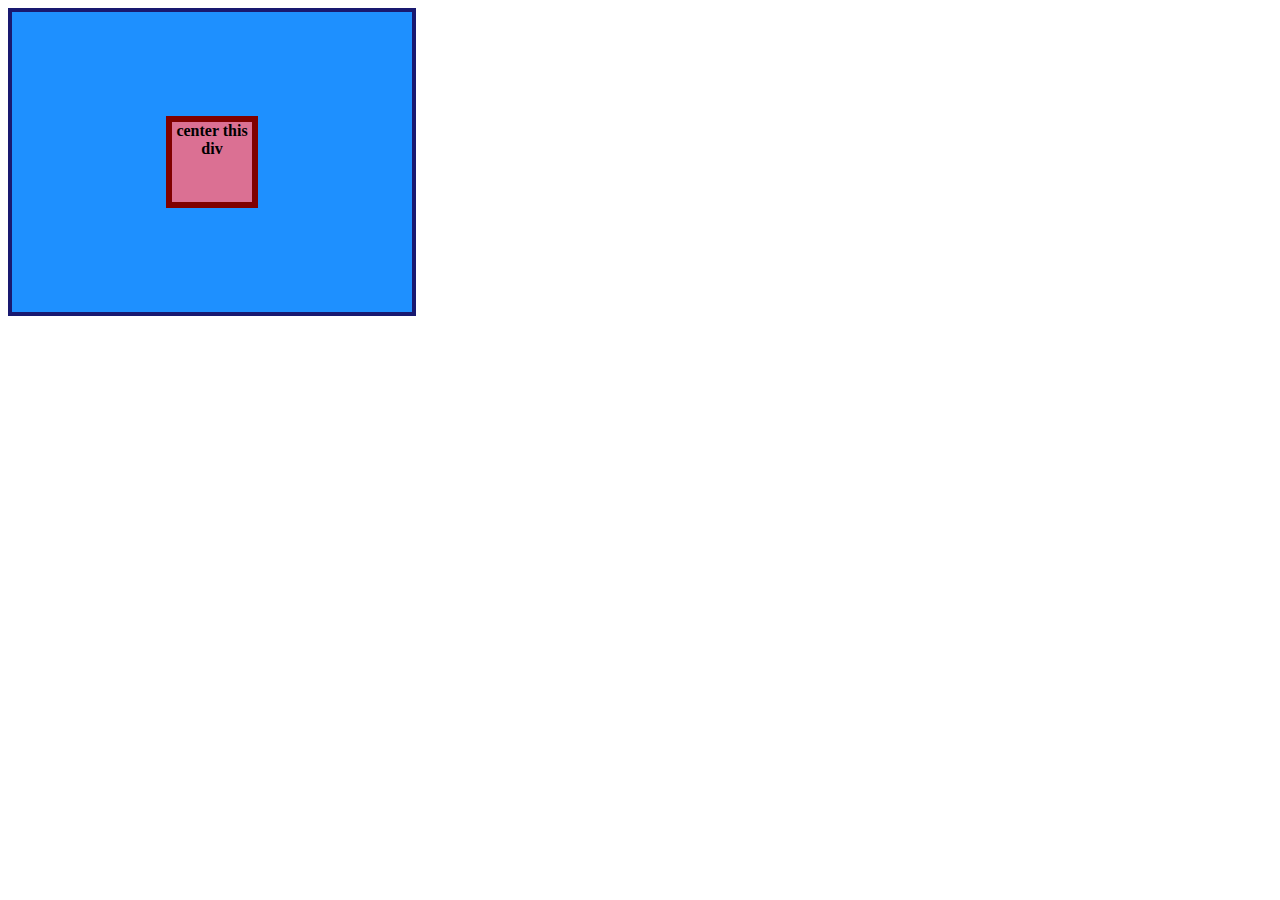
<file: ukol-1/index.html>
<!DOCTYPE html>
<html lang="en">
  <head>
    <meta charset="UTF-8">
    <meta http-equiv="X-UA-Compatible" content="IE=edge">
    <meta name="viewport" content="width=device-width, initial-scale=1.0">
    <title>CENTER THIS DIV</title>
    <link rel="stylesheet" href="style.css">
  </head>
  <body>
    <div class="container">
      <div class="box">center this div</div>
    </div>
  </body>
</html>
</file>
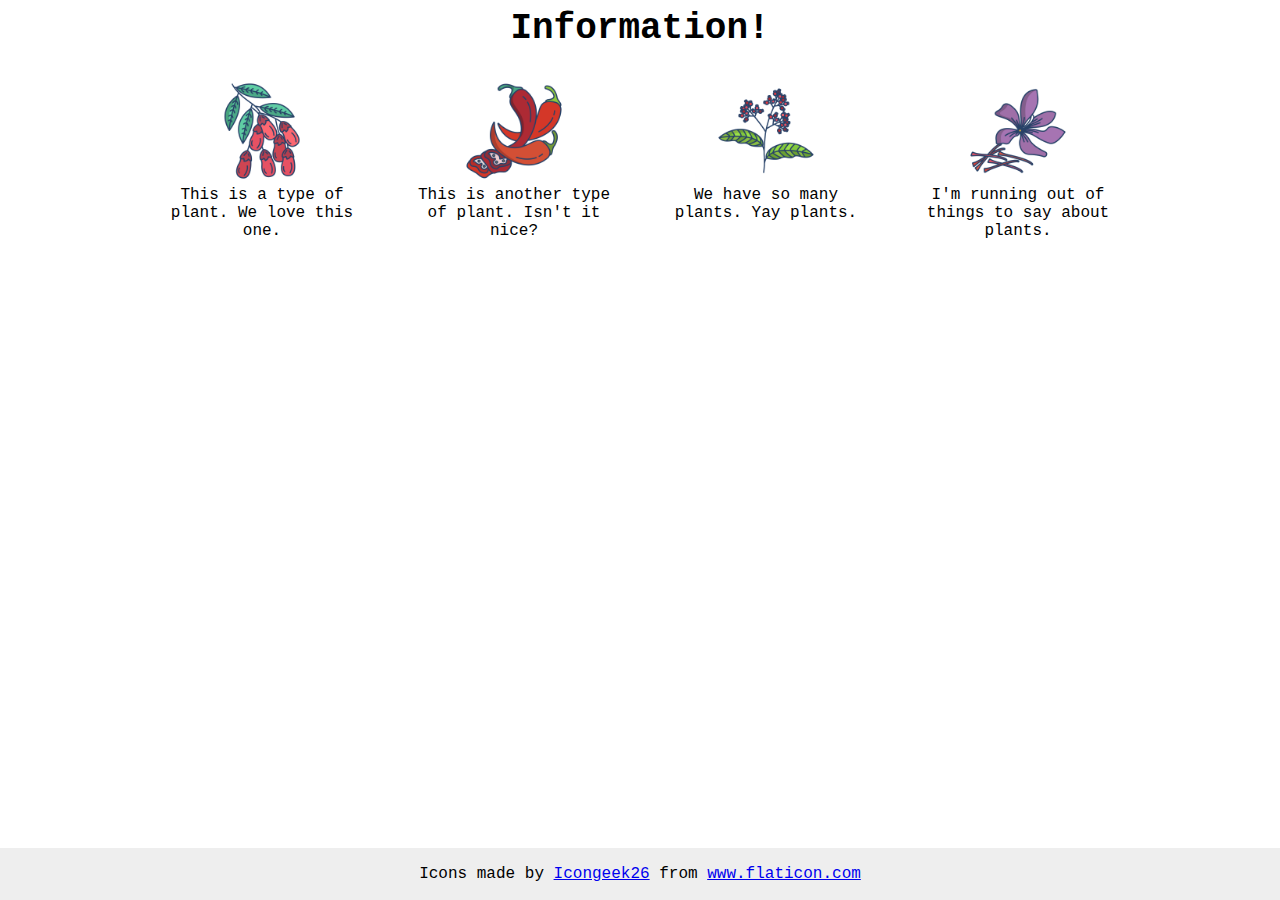
<file: ukol-ctyri/index.html>
<!DOCTYPE html>
<html lang="en">
  <head>
    <meta charset="UTF-8">
    <meta http-equiv="X-UA-Compatible" content="IE=edge">
    <meta name="viewport" content="width=device-width, initial-scale=1.0">
    <title>Information</title>
    <link rel="stylesheet" href="style.css">
  </head>
  <body>
    <div class="title">Information!</div>
    <div class="content">
        <div class="jedna">
            <img src="./images/barberry.png" alt="barberry">
            <div class="text">This is a type of plant. We love this one.</div>
        </div>
        <div class="dva">
            <img src="./images/chilli.png" alt="chili">
            <div class="text">This is another type of plant. Isn't it nice?</div>
        </div>
        <div class="tri">
            <img src="./images/pepper.png" alt="pepper">
            <div class="text">We have so many plants. Yay plants.</div>
        </div>
        <div class="ctyri">
            <img src="./images/saffron.png" alt="saffron">
            <div class="text">I'm running out of things to say about plants.</div>
        </div>
    </div>
    <!-- disregard this section, it's here to give attribution to the creator of these icons -->
    <div class="footer">
      <div>Icons made by <a href="https://www.flaticon.com/authors/icongeek26" title="Icongeek26">Icongeek26</a> from <a href="https://www.flaticon.com/" title="Flaticon">www.flaticon.com</a></div>
    </div>
  </body>
</html>
</file>
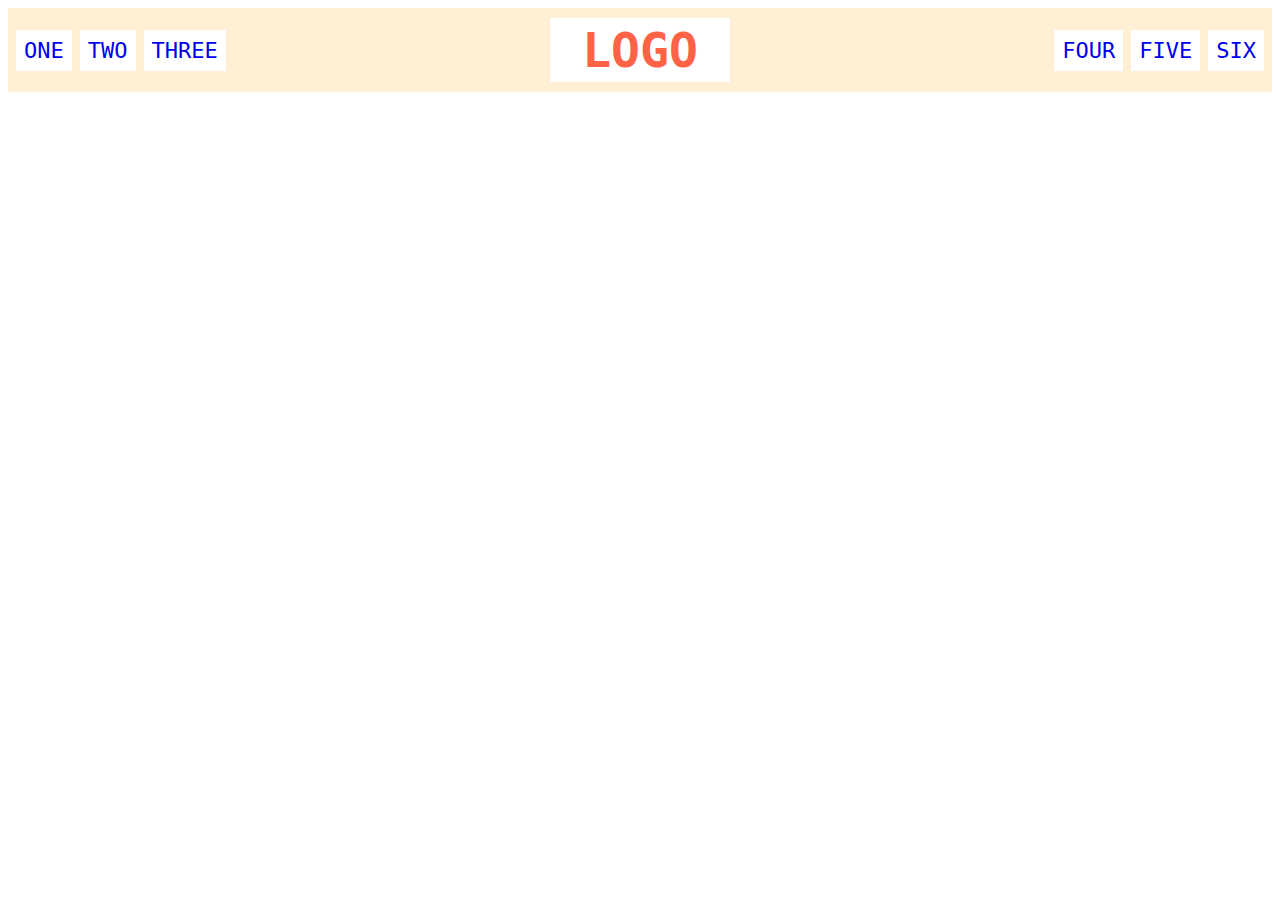
<file: ukol-dve/index.html>
<!DOCTYPE html>
<html lang="en">
  <head>
    <meta charset="UTF-8">
    <meta http-equiv="X-UA-Compatible" content="IE=edge">
    <meta name="viewport" content="width=device-width, initial-scale=1.0">
    <title>Flex Header</title>
    <link rel="stylesheet" href="style.css">
  </head>
  <body>
    <div class="header">
      <div class="left-links">
        <ul>
          <li><a href="#">ONE</a></li>
          <li><a href="#">TWO</a></li>
          <li><a href="#">THREE</a></li>
        </ul>
      </div>
      <div class="logo">LOGO</div>
      <div class="right-links">
        <ul>
          <li><a href="#">FOUR</a></li>
          <li><a href="#">FIVE</a></li>
          <li><a href="#">SIX</a></li>
        </ul>
      </div>
    </div>
  </body>
</html>
</file>
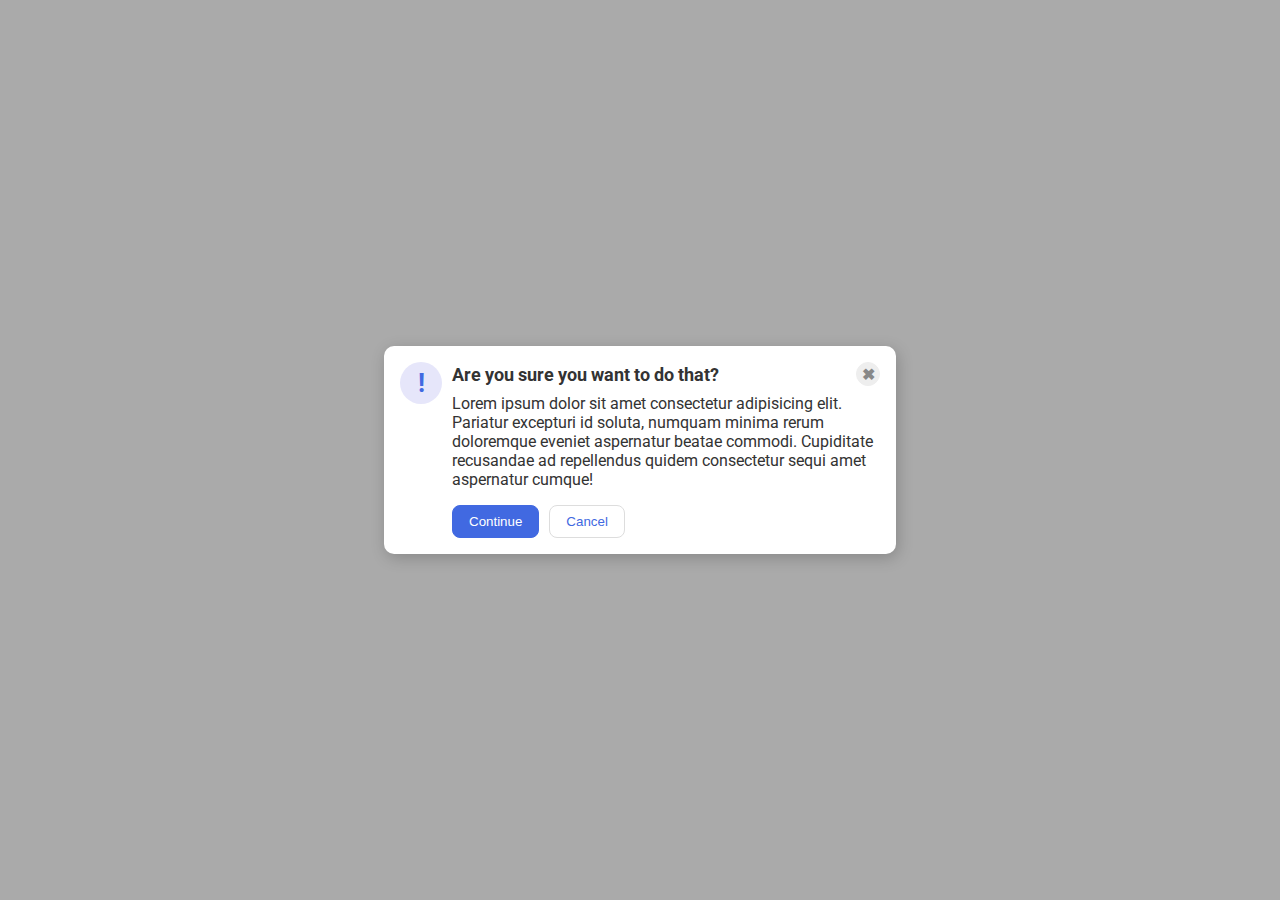
<file: ukol-pet/index.html>
<!DOCTYPE html>
<html lang="en">
  <head>
    <meta charset="UTF-8">
    <meta http-equiv="X-UA-Compatible" content="IE=edge">
    <meta name="viewport" content="width=device-width, initial-scale=1.0">
    <link rel="stylesheet" href="style.css">
    <title>Modal</title>
  </head>
  <body>
    <div class="modal">
        <div class="ikona">
            <div class="icon">!</div>
        </div>
        <div class="content">
            <div class="hlavicka">
                <div class="header">Are you sure you want to do that?</div>
                <button class="close-button">✖</button>
            </div>
            <div class="text">
                <div class="text">Lorem ipsum dolor sit amet consectetur adipisicing elit. Pariatur excepturi id soluta, numquam minima rerum doloremque eveniet aspernatur beatae commodi. Cupiditate recusandae ad repellendus quidem consectetur sequi amet aspernatur cumque!</div>
            </div>
            <div class="tlacitka">
                <button class="continue">Continue</button>
                <button class="cancel">Cancel</button>
            </div>
        </div>
    </div>
  </body>
</html>
</file>
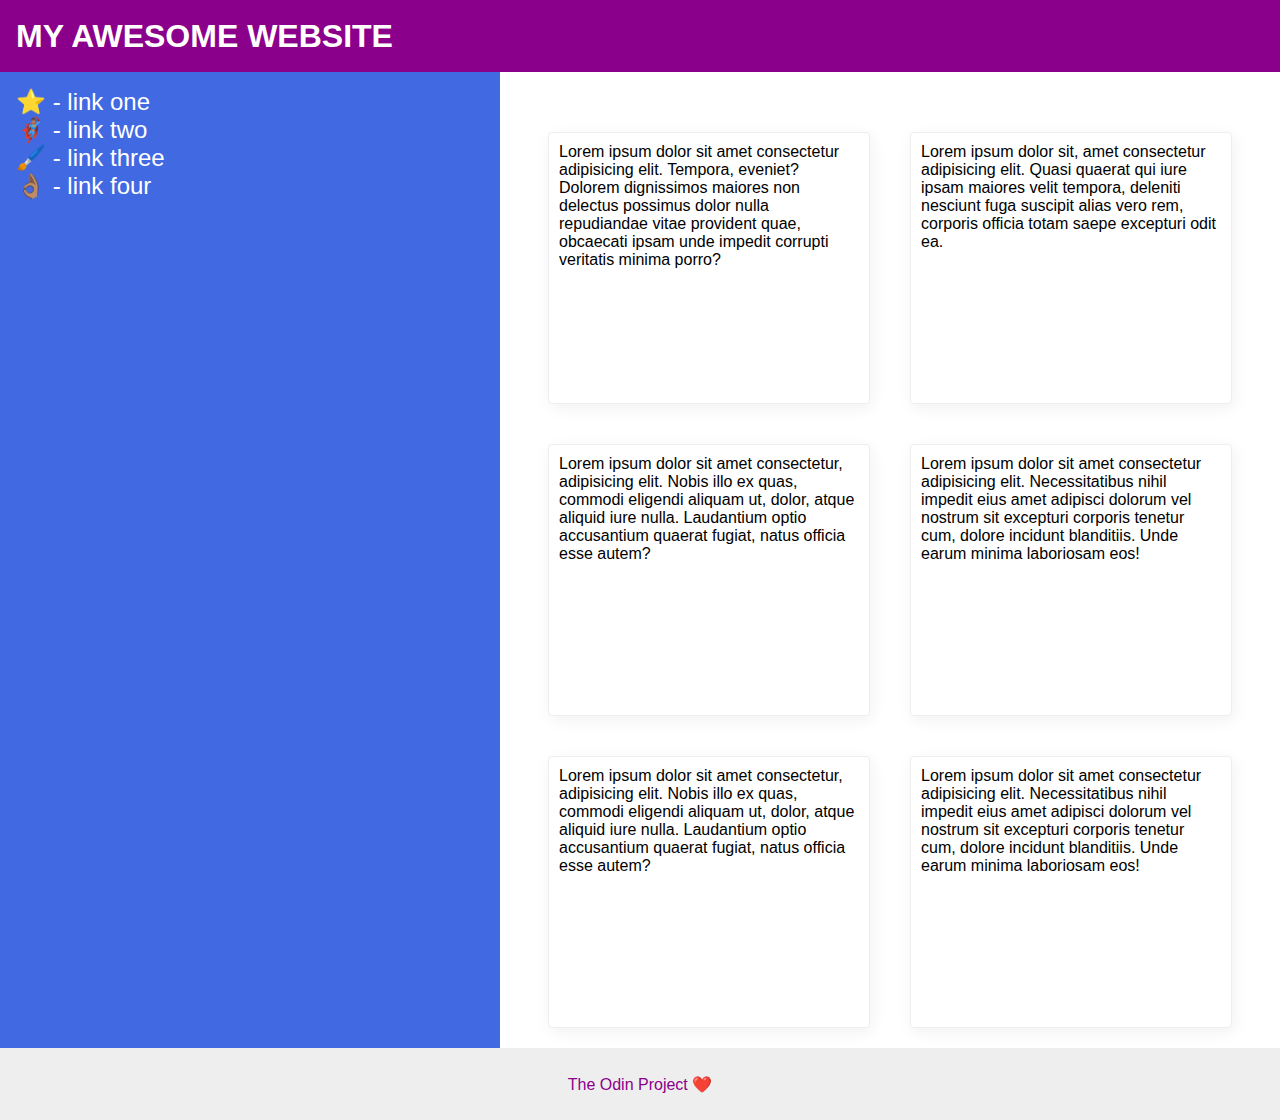
<file: ukol-sedm/index.html>
<!DOCTYPE html>
<html lang="en">
  <head>
    <meta charset="UTF-8">
    <meta http-equiv="X-UA-Compatible" content="IE=edge">
    <meta name="viewport" content="width=device-width, initial-scale=1.0">
    <title>The Holy Grail</title>
    <link rel="stylesheet" href="style.css">
  </head>
  <body>
    <div class="telo">
    <div>
        <div class="header">
        MY AWESOME WEBSITE
        </div>
    </div>

    <div class="content">
            
                <div class="sidebar">
                <ul>
                    <li><a href="#">⭐ - link one</a></li>
                    <li><a href="#">🦸🏽‍♂️ - link two</a></li>
                    <li><a href="#">🖌️ - link three</a></li>
                    <li><a href="#">👌🏽 - link four</a></li>
                </ul>
                </div>
            

            <div class="karty">
                <div class="card">Lorem ipsum dolor sit amet consectetur adipisicing elit. Tempora, eveniet? Dolorem dignissimos maiores non delectus possimus dolor nulla repudiandae vitae provident quae, obcaecati ipsam unde impedit corrupti veritatis minima porro?</div>
                <div class="card">Lorem ipsum dolor sit, amet consectetur adipisicing elit. Quasi quaerat qui iure ipsam maiores velit tempora, deleniti nesciunt fuga suscipit alias vero rem, corporis officia totam saepe excepturi odit ea.</div>
                <div class="card">Lorem ipsum dolor sit amet consectetur, adipisicing elit. Nobis illo ex quas, commodi eligendi aliquam ut, dolor, atque aliquid iure nulla. Laudantium optio accusantium quaerat fugiat, natus officia esse autem?</div>
                <div class="card">Lorem ipsum dolor sit amet consectetur adipisicing elit. Necessitatibus nihil impedit eius amet adipisci dolorum vel nostrum sit excepturi corporis tenetur cum, dolore incidunt blanditiis. Unde earum minima laboriosam eos!</div>
                <div class="card">Lorem ipsum dolor sit amet consectetur, adipisicing elit. Nobis illo ex quas, commodi eligendi aliquam ut, dolor, atque aliquid iure nulla. Laudantium optio accusantium quaerat fugiat, natus officia esse autem?</div>
                <div class="card">Lorem ipsum dolor sit amet consectetur adipisicing elit. Necessitatibus nihil impedit eius amet adipisci dolorum vel nostrum sit excepturi corporis tenetur cum, dolore incidunt blanditiis. Unde earum minima laboriosam eos!</div>
            </div>
    </div>

    <div class="footer">
    The Odin Project ❤️
    </div>
    </div>
  </body>
</html>
</file>
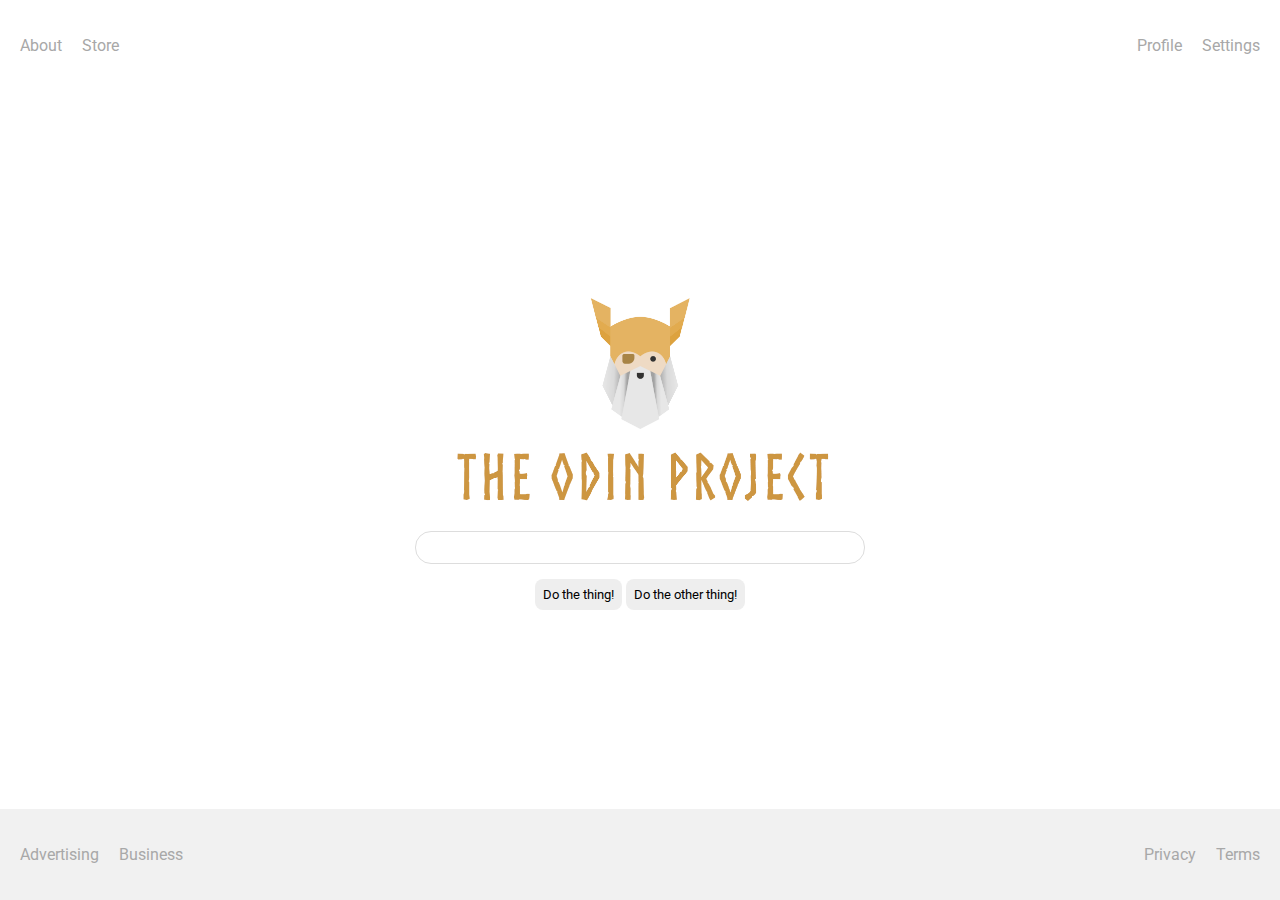
<file: ukol-sest/index.html>
<!DOCTYPE html>
<html lang="en">
  <head>
    <meta charset="UTF-8">
    <meta http-equiv="X-UA-Compatible" content="IE=edge">
    <meta name="viewport" content="width=device-width, initial-scale=1.0">
    <title>LAYOUT</title>
    <link rel="stylesheet" href="./style.css">
  </head>
  <body>


    <div class="header">
      <ul class="left-links">
        <li><a href="#">About</a></li>
        <li><a href="#">Store</a></li>
      </ul>
      <ul class="right-links">
        <li><a href="#">Profile</a></li>
        <li><a href="#">Settings</a></li>
      </ul>
    </div>



    <div class="content">
      <img src="./logo.png" alt="Project logo. Represents odin with the project name.">
      <div class="input">
        <input type="text">
      </div>
      <div class="buttons">
        <button>Do the thing!</button>
        <button>Do the other thing!</button>
      </div>
    </div>



    <div class="footer">
      <ul class="left-links">
        <li><a href="#">Advertising</a></li>
        <li><a href="#">Business</a></li>
      </ul>
      <ul class="right-links">
        <li><a href="#">Privacy</a></li>
        <li><a href="#">Terms</a></li>
      </ul>
    </div>

    
  </body>
</html>
</file>
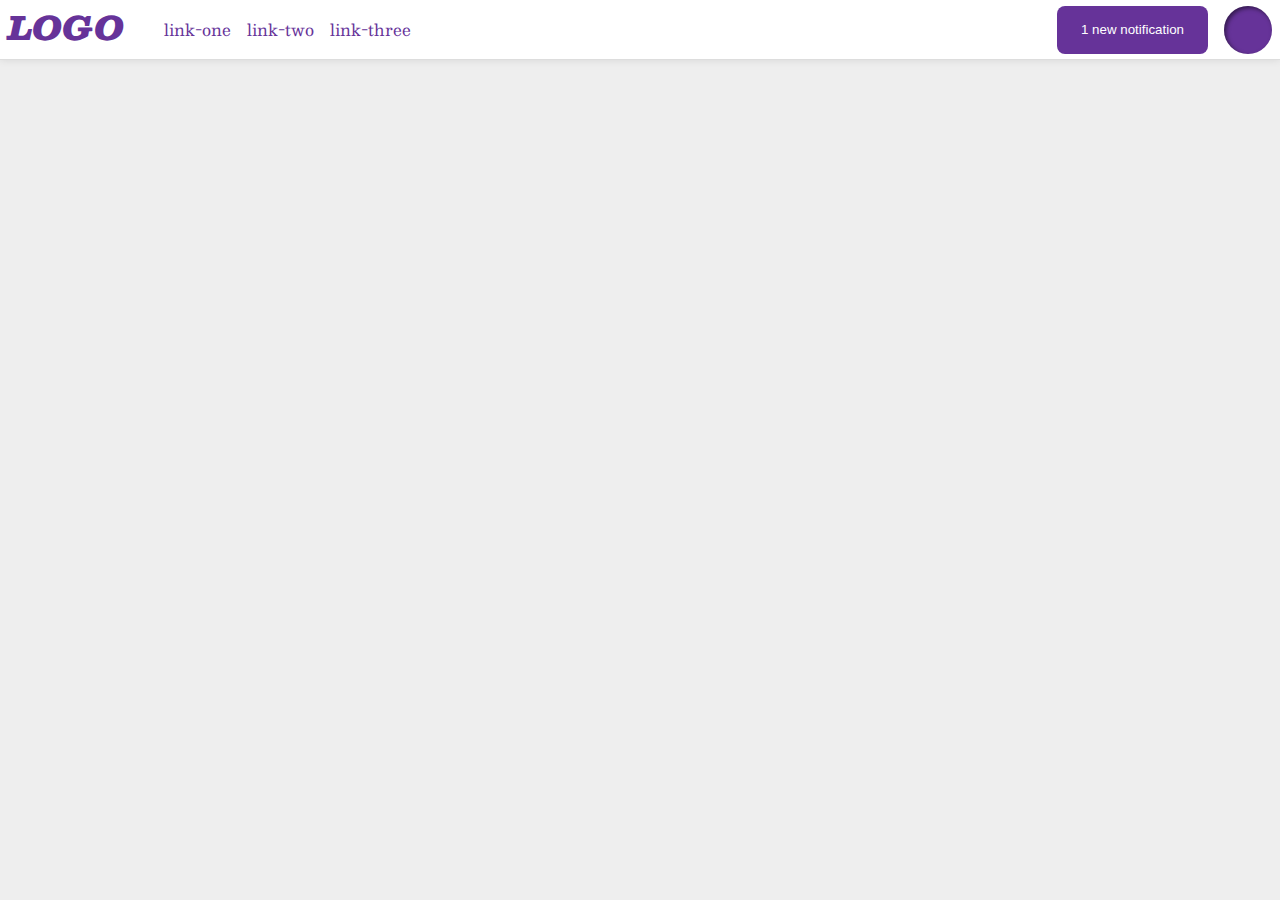
<file: ukol-tri/index.html>
<!DOCTYPE html>
<html lang="en">
  <head>
    <meta charset="UTF-8">
    <meta http-equiv="X-UA-Compatible" content="IE=edge">
    <meta name="viewport" content="width=device-width, initial-scale=1.0">
    <title>Flex Header 2</title>
    <link rel="stylesheet" href="style.css">
  </head>
  <body>
    <div class="header">
      <div class="levo">
          <div class="logo">
          LOGO
        </div>
        <ul class="links">
          <li><a href="https://google.com">link-one</a></li>
          <li><a href="https://google.com">link-two</a></li>
          <li><a href="https://google.com">link-three</a></li>
        </ul>
      </div>
      <div class="pravo">
        <button class="notifications">
          1 new notification
        </button>
        <div class="profile-image"></div>
      </div>
    </div>
  </body>
</html>
</file>
<file: ukol-1/style.css>
.container {
    background: dodgerblue;
    border: 4px solid midnightblue;
    width: 400px;
    height: 300px;
    justify-content: center;
    display: flex;
    flex-direction: row;
    align-items: center;
  }
  
  .box {
    background: palevioletred;
    font-weight: bold;
    text-align: center;
    border: 6px solid maroon;
    width: 80px;
    height: 80px;
  }
</file>
<file: ukol-ctyri/style.css>
body {
    font-family: 'Courier New', Courier, monospace;
  }
  
  img {
    width: 100px;
    height: 100px;
  }
  
  .title {
    font-size: 36px;
    font-weight: 900;
    text-align: center;
    padding-bottom: 32px;
  }
  
  /* do not edit this footer */
  .footer {
    position: fixed;
    bottom: 0;
    left: 0;
    right: 0;
    height: 52px;
    display: flex;
    align-items: center;
    justify-content: center;
    background: #eee;
  }

  .content {
    display: flex;
    gap: 52px;
    justify-content: center;
  }

  .jedna, .dva, .tri, .ctyri {
    text-align: center;
    text-wrap: wrap;
    max-width: 200px;
  }
</file>
<file: ukol-dve/style.css>
.header  {
  font-family: monospace;
  background: papayawhip;
  display: flex;
  align-items: center;
  justify-content: space-between;
  padding: 10px 0px;
}

.logo {
  font-size: 48px;
  font-weight: 900;
  color: tomato;
  background: white;
  padding: 4px 32px;
}

ul {
  /* this removes the dots on the list items*/
  list-style-type: none;
  display: flex;
  justify-content: space-between;
  margin: 0px;
  padding: 8px;
  gap: 8px;
}

a {
  font-size: 22px;
  background: white;
  padding: 8px;
  /* this removes the line under the links */
  text-decoration: none;
}
</file>
<file: ukol-pet/style.css>
@import url('https://fonts.googleapis.com/css2?family=Roboto:wght@400;700&display=swap');

html, body {
  height: 100%;
}

body {
  font-family: Roboto, sans-serif;
  margin: 0;
  background: #aaa;
  color: #333;
  /* I'll give you this one for free lol */
  display: flex;
  align-items: center;
  justify-content: center;
}

.modal {
  background: white;
  width: 480px;
  border-radius: 10px;
  box-shadow: 2px 4px 16px rgba(0,0,0,.2);
  display: flex;
  padding: 16px;
}

.icon {
  color: royalblue;
  font-size: 26px;
  font-weight: 700;
  background: lavender;
  width: 42px;
  height: 42px;
  border-radius: 50%;
  display: flex;
  align-items: center;
  justify-content: center;
  margin-right: 10px;
  flex-shrink: 0;
}

.close-button {
  background: #eee;
  border-radius: 50%;
  color: #888;
  font-weight: 700;
  font-size: 16px;
  height: 24px;
  width: 24px;
  display: flex;
  align-items: center;
  justify-content: center;
  border: 1px solid #eee;
  padding: 0;
}

button {
  cursor: pointer;
  padding: 8px 16px;
  border-radius: 8px;
}

button.continue {
  background: royalblue;
  border: 1px solid royalblue;
  color: white;
}

button.cancel {
  background: white;
  border: 1px solid #ddd;
  color: royalblue;
}

.hlavicka {
    display: flex;
    justify-content: space-between;
    align-items: center;
    font-weight: 700;
    font-size: 18px;
    margin-bottom: 8px;
}

.tlacitka {
    display: flex;
    justify-content: left;
    gap: 10px;
}

.text {
    margin-bottom: 16px;
}
</file>
<file: ukol-sedm/style.css>
body {
    font-family: -apple-system, BlinkMacSystemFont, 'Segoe UI', Roboto, Oxygen, Ubuntu, Cantarell, 'Open Sans', 'Helvetica Neue', sans-serif;
    margin: 0;
    min-height: 100vh;
  }
  
  .header {
    height: 72px;
    background: darkmagenta;
    color: white;
    display: flex;
    justify-content: left;
    align-items: center;
    font-size: 32px;
    font-weight: 900;
    padding-left: 16px;
  }
  
  .footer {
    height: 72px;
    background: #eee;
    color: darkmagenta;
    display: flex;
    align-items: center;
    justify-content: center;
  }
  
  .sidebar {
    width: 500px;
    background: royalblue;
    box-sizing: border-box;
    display: flex;
    flex-direction: column;
    flex-shrink: 0;
  }
  
  .card {
    border: 1px solid #eee;
    box-shadow: 2px 4px 16px rgba(0,0,0,.06);
    border-radius: 4px;
    padding: 10px;
    text-wrap: wrap;
    width: 300px;
    height: 250px;
    margin: 20px;
  }

  .content {
    display: flex;
  }

  .karty {
    display: flex;
    flex-flow: wrap;
    align-items: center;
    justify-content: center;
    margin-top: 40px;
  }

  .telo {
    display: flex;
    flex-direction: column;
    justify-content: space-between;
  }

  a {
    text-decoration: none;
    color: white;
    font-size: 24px;
  }

  ul {
    list-style: none;
    padding-left: 16px;
  }
</file>
<file: ukol-sest/style.css>
@import url('https://fonts.googleapis.com/css2?family=Roboto:wght@400;700&display=swap');

body {
  height: 100vh;
  margin: 0;
  overflow: hidden;
  font-family: Roboto, sans-serif;
  flex-direction: column;
  display: flex;
  justify-content: space-between;
}

img {
  width: 600px;
}

button {
  font-family: Roboto, sans-serif;
  border: none;
  border-radius: 8px;
  background: #eee;
}

input {
  border: 1px solid #ddd;
  border-radius: 16px;
  padding: 8px 24px;
  width: 400px;
}

.header, .footer {
    display: flex;
    justify-content: space-between;
    padding: 20px;
}

.left-links, .right-links  {
    display: flex;
    gap: 20px;
    padding: 0px;
}

ul {
    list-style: none;
}

.content {
    display: flex;
    flex-direction: column;
    justify-content: space-around;
    align-items: center;
    gap: 15px;
}

button {
    padding: 8px;
}

a {
    text-decoration: none;
    color: rgb(168, 168, 168);
}

.footer {
    background-color: rgb(241, 241, 241);
}
</file>
<file: ukol-tri/style.css>
/* this is some magical font-importing.  
you'll learn about it later. */
@import url('https://fonts.googleapis.com/css2?family=Besley:ital,wght@0,400;1,900&display=swap');

body {
  margin: 0;
  background: #eee;
  font-family: Besley, serif;
}

.header {
  background: white;
  border-bottom: 1px solid #ddd;
  box-shadow: 0 0 8px rgba(0,0,0,.1);
  display: flex;
  align-items: center;
  justify-content: space-between;
  padding: 0px 8px;  
}

.profile-image {
  background: rebeccapurple;
  box-shadow: inset 2px 2px 4px rgba(0,0,0,.5);
  border-radius: 50%;
  width: 48px;
  height: 48px;
}

.logo {
  color: rebeccapurple;
  font-size: 32px;
  font-weight: 900;
  font-style: italic;
}

button {
  border: none;
  border-radius: 8px;
  background: rebeccapurple;
  color: white;
  padding: 8px 24px;
}

a {
  /* this removes the line under our links */
  text-decoration: none;
  color: rebeccapurple;
}

ul {
  list-style-type: none;
  display: flex;
  gap: 16px;
}

.levo, 
.pravo {
  display: flex;
}

.pravo {
  gap: 16px;
}
</file>
